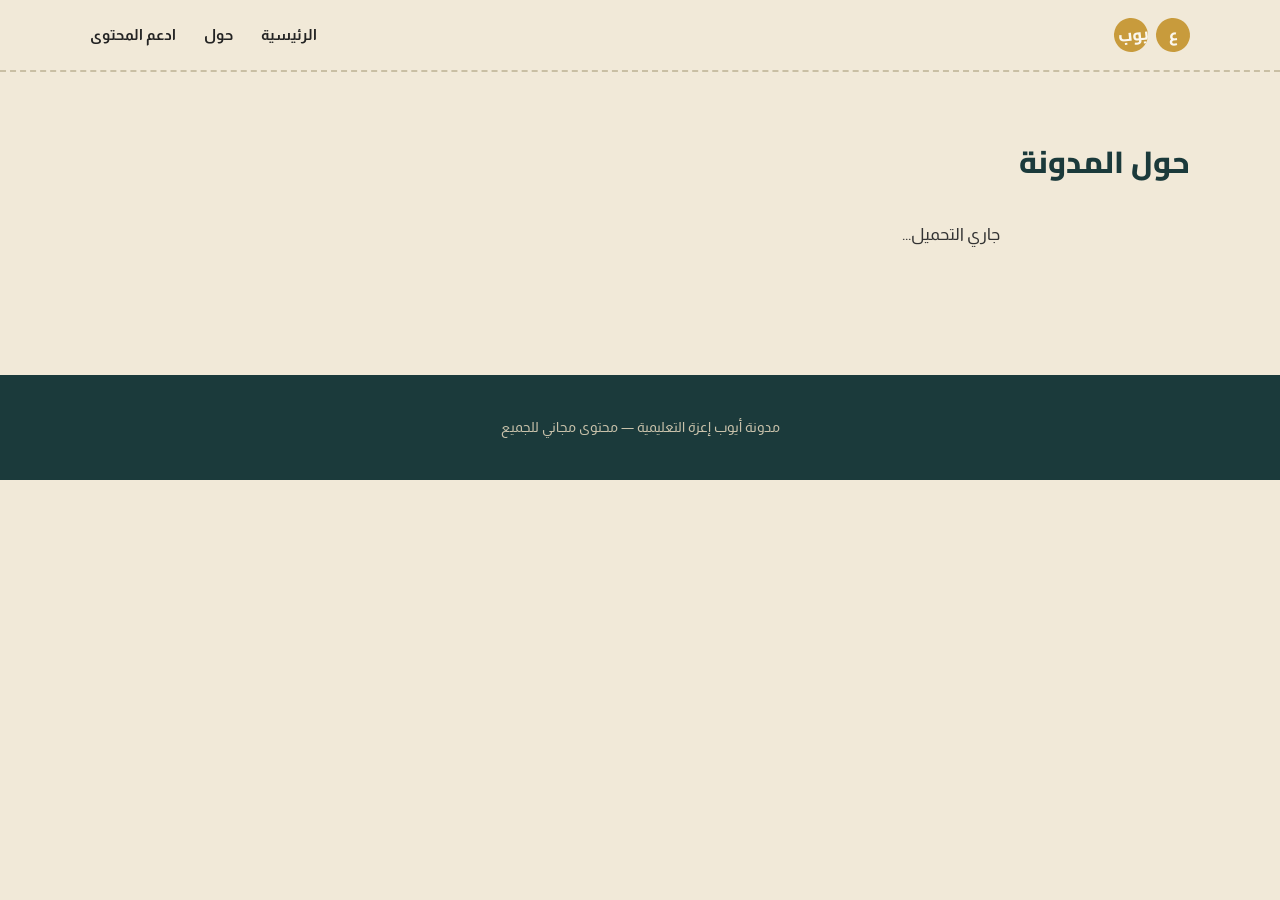
<file: about.html>
<!DOCTYPE html>
<html lang="ar" dir="rtl">
<head>
<meta charset="UTF-8">
<meta name="viewport" content="width=device-width, initial-scale=1.0">
<title>حول — مدونة أيوب إعزة</title>
<link rel="icon" href="data:image/svg+xml,%3Csvg xmlns=\x27http://www.w3.org/2000/svg\x27 viewBox=\x270 0 32 32\x27%3E%3Crect width=\x2732\x27 height=\x2732\x27 rx=\x277\x27 fill=\x27%231B3A3B\x27/%3E%3Ctext x=\x2716\x27 y=\x2722\x27 font-family=\x27Arial\x27 font-weight=\x27bold\x27 font-size=\x2716\x27 fill=\x27%23C89B3C\x27 text-anchor=\x27middle\x27%3E\xd8\xb9%3C/text%3E%3C/svg%3E">
<link rel="stylesheet" href="styles.css">
</head>
<body>

<header class="site-header">
  <nav class="container nav">
    <a href="index.html" class="logo"><span>ع</span> <span data-site-title>مدونة أيوب إعزة</span></a>
    <button class="nav-toggle" aria-label="فتح القائمة">☰</button>
    <ul class="nav-links">
      <li><a href="index.html">الرئيسية</a></li>
      <li><a href="about.html">حول</a></li>
      <li><a href="support.html">ادعم المحتوى</a></li>
    </ul>
  </nav>
</header>

<section class="section container reveal in-view">
  <div class="section-head">
    <h2>حول المدونة</h2>
  </div>
  <div class="about-body" data-about-text>
    <p>جاري التحميل...</p>
  </div>
</section>

<footer class="site-footer">
  <div class="container">
    <p data-footer-text>مدونة أيوب إعزة التعليمية — محتوى مجاني للجميع</p>
  </div>
</footer>

<script src="script.js"></script>
</body>
</html>
</file>
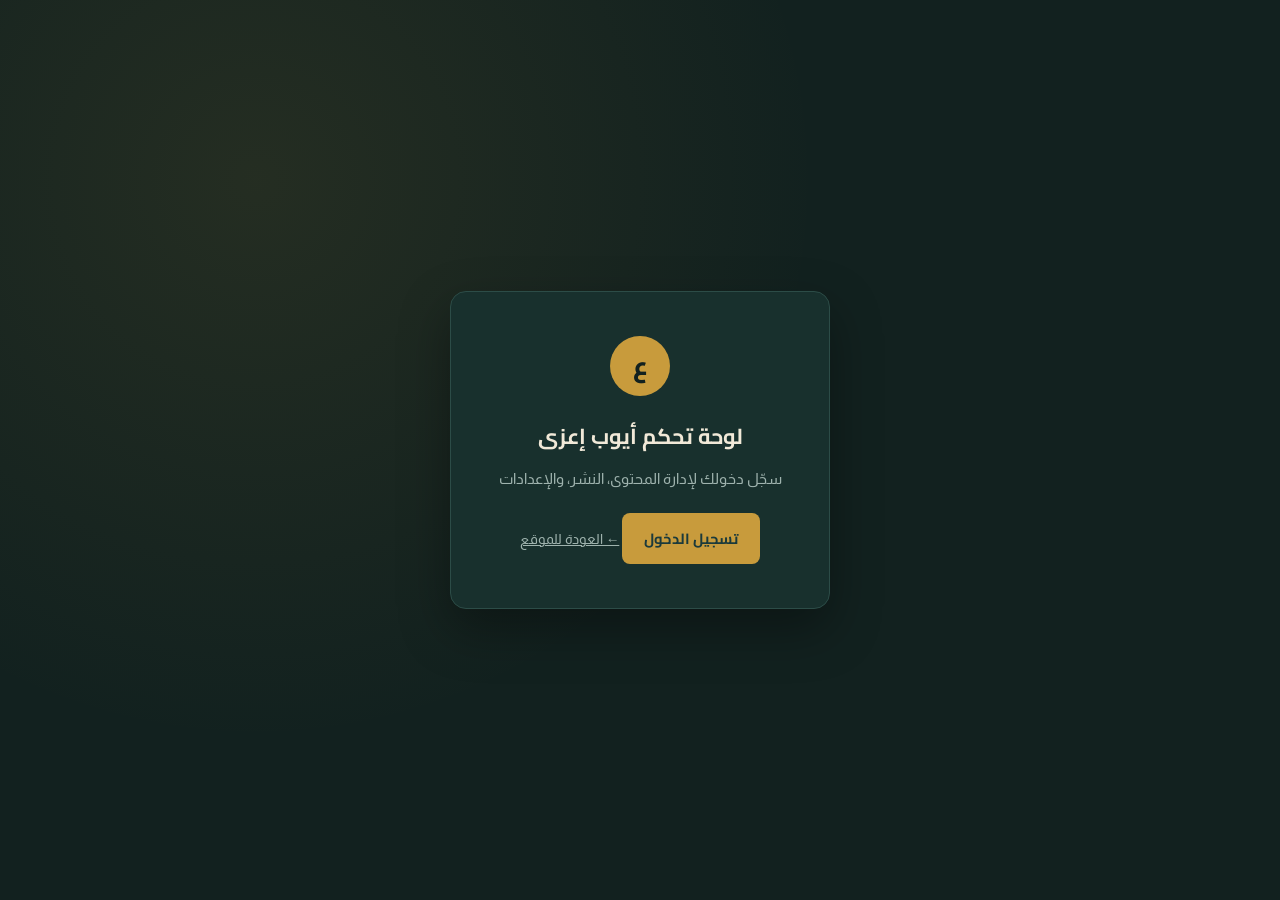
<file: dashboard.html>
<!DOCTYPE html>
<html lang="ar" dir="rtl">
<head>
<meta charset="UTF-8">
<meta name="viewport" content="width=device-width, initial-scale=1.0">
<title>لوحة التحكم — مدونة أيوب إعزى</title>
<meta name="robots" content="noindex">
<link rel="icon" href="data:image/svg+xml,%3Csvg xmlns='http://www.w3.org/2000/svg' viewBox='0 0 32 32'%3E%3Crect width='32' height='32' rx='7' fill='%231B3A3B'/%3E%3Ctext x='16' y='22' font-family='Arial' font-weight='bold' font-size='16' fill='%23C89B3C' text-anchor='middle'%3Eع%3C/text%3E%3C/svg%3E">
<link rel="stylesheet" href="dashboard.css">
</head>
<body class="dash-body">

<!-- ===== شاشة الدخول ===== -->
<div id="gate" class="gate">
  <div class="gate-card">
    <div class="gate-logo">ع</div>
    <h1>لوحة تحكم أيوب إعزى</h1>
    <p>سجّل دخولك لإدارة المحتوى، النشر، والإعدادات</p>
    <button id="gate-login-btn" class="btn-gold">تسجيل الدخول</button>
    <a href="index.html" class="gate-back">← العودة للموقع</a>
  </div>
</div>

<!-- ===== اللوحة الفعلية ===== -->
<div id="app" class="dash-app hidden">

  <aside class="dash-sidebar">
    <div class="dash-brand">
      <div class="dash-avatar" id="sidebar-avatar">ع</div>
      <div>
        <strong>أيوب إعزى</strong>
        <span>لوحة التحكم</span>
      </div>
    </div>
    <nav class="dash-nav">
      <a href="#overview" class="dash-nav-link active" data-target="overview">📊 نظرة عامة</a>
      <a href="#posts" class="dash-nav-link" data-target="posts">📝 المقالات</a>
      <a href="#settings" class="dash-nav-link" data-target="settings">⚙️ إعدادات الموقع</a>
      <a href="#support" class="dash-nav-link" data-target="support">💛 الدعم المالي</a>
      <a href="#branding" class="dash-nav-link" data-target="branding">🖼️ الشعار والصورة</a>
    </nav>
    <div class="dash-sidebar-footer">
      <a href="index.html" target="_blank" class="dash-ghost-btn">👁️ معاينة الموقع</a>
      <button id="logout-btn" class="dash-ghost-btn danger">تسجيل الخروج</button>
    </div>
  </aside>

  <main class="dash-main">
    <header class="dash-topbar">
      <div>
        <h2 id="topbar-title">نظرة عامة</h2>
        <p id="topbar-sub">مرحباً بك من جديد 👋</p>
      </div>
      <div id="save-status" class="save-status"></div>
    </header>

    <div id="loading" class="dash-loading">جاري تحميل بيانات الموقع...</div>

    <!-- نظرة عامة -->
    <section id="section-overview" class="dash-section">
      <div class="stats-grid" id="stats-grid"></div>

      <div class="panel">
        <div class="panel-head">
          <h3>أحدث المقالات</h3>
          <button class="btn-gold small" data-nav="posts">+ مقال جديد</button>
        </div>
        <div id="recent-posts-list" class="recent-list"></div>
      </div>
    </section>

    <!-- المقالات -->
    <section id="section-posts" class="dash-section hidden">
      <div class="panel-head">
        <h3>إدارة المقالات</h3>
        <button id="add-post-btn" class="btn-gold small">+ مقال جديد</button>
      </div>
      <div id="posts-editor-list"></div>
    </section>

    <!-- إعدادات الموقع -->
    <section id="section-settings" class="dash-section hidden">
      <div class="panel">
        <h3>معلومات الموقع العامة</h3>
        <div class="form-grid" id="settings-form"></div>
      </div>
      <button id="save-settings-btn" class="btn-gold">💾 حفظ إعدادات الموقع</button>
    </section>

    <!-- الدعم المالي -->
    <section id="section-support" class="dash-section hidden">
      <div class="panel">
        <h3>روابط الدعم المالي</h3>
        <p class="hint">تظهر هذه الروابط في صفحة "ادعم المحتوى" على الموقع مباشرة.</p>
        <div class="form-grid" id="support-form"></div>
      </div>
      <button id="save-support-btn" class="btn-gold">💾 حفظ روابط الدعم</button>
    </section>

    <!-- الشعار والصورة -->
    <section id="section-branding" class="dash-section hidden">
      <div class="panel">
        <h3>شعار الموقع / صورتك الشخصية</h3>
        <p class="hint">هذه الصورة تظهر في رأس الموقع بدل الحرف الافتراضي، وفي لوحة التحكم هذه أيضاً.</p>
        <div class="branding-row">
          <div class="branding-preview" id="branding-preview">ع</div>
          <div>
            <input type="file" id="logo-upload" accept="image/*">
            <button id="save-logo-btn" class="btn-gold small">💾 حفظ الصورة</button>
          </div>
        </div>
      </div>
    </section>

  </main>
</div>

<script src="https://identity.netlify.com/v1/netlify-identity-widget.js"></script>
<script src="dashboard.js"></script>
</body>
</html>
</file>
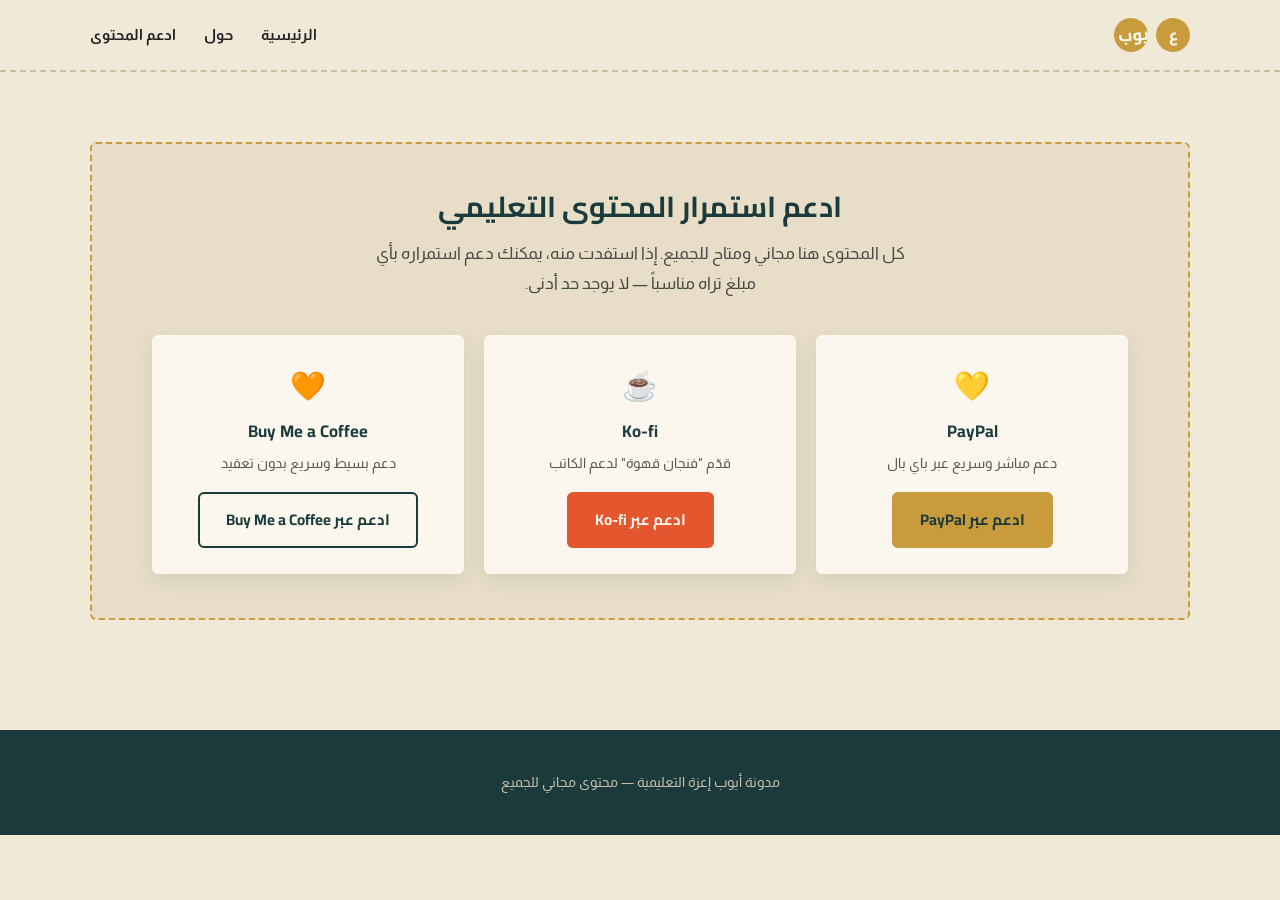
<file: support.html>
<!DOCTYPE html>
<html lang="ar" dir="rtl">
<head>
<meta charset="UTF-8">
<meta name="viewport" content="width=device-width, initial-scale=1.0">
<title>ادعم المحتوى — مدونة أيوب إعزة</title>
<link rel="icon" href="data:image/svg+xml,%3Csvg xmlns=\x27http://www.w3.org/2000/svg\x27 viewBox=\x270 0 32 32\x27%3E%3Crect width=\x2732\x27 height=\x2732\x27 rx=\x277\x27 fill=\x27%231B3A3B\x27/%3E%3Ctext x=\x2716\x27 y=\x2722\x27 font-family=\x27Arial\x27 font-weight=\x27bold\x27 font-size=\x2716\x27 fill=\x27%23C89B3C\x27 text-anchor=\x27middle\x27%3E\xd8\xb9%3C/text%3E%3C/svg%3E">
<link rel="stylesheet" href="styles.css">
</head>
<body>

<header class="site-header">
  <nav class="container nav">
    <a href="index.html" class="logo"><span>ع</span> <span data-site-title>مدونة أيوب إعزة</span></a>
    <button class="nav-toggle" aria-label="فتح القائمة">☰</button>
    <ul class="nav-links">
      <li><a href="index.html">الرئيسية</a></li>
      <li><a href="about.html">حول</a></li>
      <li><a href="support.html">ادعم المحتوى</a></li>
    </ul>
  </nav>
</header>

<section class="section container reveal in-view">
  <div class="support-hero">
    <h2>ادعم استمرار المحتوى التعليمي</h2>
    <p data-support-intro>كل المحتوى هنا مجاني ومتاح للجميع. إذا استفدت منه، يمكنك دعم استمراره بأي مبلغ تراه مناسباً — لا يوجد حد أدنى.</p>

    <div class="support-options">
      <div class="support-card">
        <div class="icon">💛</div>
        <h4>PayPal</h4>
        <p>دعم مباشر وسريع عبر باي بال</p>
        <a class="btn btn-primary" data-link="paypal" href="#" target="_blank" rel="noopener">ادعم عبر PayPal</a>
      </div>
      <div class="support-card">
        <div class="icon">☕</div>
        <h4>Ko-fi</h4>
        <p>قدّم "فنجان قهوة" لدعم الكاتب</p>
        <a class="btn btn-coral" data-link="kofi" href="#" target="_blank" rel="noopener">ادعم عبر Ko-fi</a>
      </div>
      <div class="support-card">
        <div class="icon">🧡</div>
        <h4>Buy Me a Coffee</h4>
        <p>دعم بسيط وسريع بدون تعقيد</p>
        <a class="btn btn-outline" style="border-color:var(--ink); color:var(--ink);" data-link="buymeacoffee" href="#" target="_blank" rel="noopener">ادعم عبر Buy Me a Coffee</a>
      </div>
    </div>
  </div>
</section>

<footer class="site-footer">
  <div class="container">
    <p data-footer-text>مدونة أيوب إعزة التعليمية — محتوى مجاني للجميع</p>
  </div>
</footer>

<script src="script.js"></script>
</body>
</html>
</file>
<file: styles.css>
/* ============================================
   مدونة أيوب إعزة — نظام التصميم
   فكرة التصميم: "دفتر ملاحظات تعليمي" — كل مقال بطاقة
   بها حواف مثقوبة كحلقات الدفتر، ووسم جانبي كأنه
   ملاحظة مكتوبة بخط اليد على هامش الصفحة.
   ============================================ */

@import url('https://fonts.googleapis.com/css2?family=Cairo:wght@400;600;700;800&family=Almarai:wght@300;400;700;800&family=IBM+Plex+Sans+Arabic:wght@400;500&display=swap');

:root{
  --ink:#1B3A3B;
  --ink-light:#28504F;
  --paper:#F1E9D8;
  --paper-alt:#E8DEC7;
  --cream:#FBF7EE;
  --gold:#C89B3C;
  --coral:#E4572E;
  --charcoal:#232323;
  --line:#c9bfa4;
  --radius:6px;
  --shadow: 0 6px 18px rgba(27,58,59,0.10);
}

*{box-sizing:border-box; margin:0; padding:0;}

html{scroll-behavior:smooth;}

body{
  background:var(--paper);
  color:var(--charcoal);
  font-family:'Almarai', 'IBM Plex Sans Arabic', sans-serif;
  direction:rtl;
  line-height:1.75;
  font-size:17px;
}

h1,h2,h3,h4{
  font-family:'Cairo', sans-serif;
  color:var(--ink);
  line-height:1.3;
}

a{color:inherit; text-decoration:none;}

img{max-width:100%; display:block;}

.container{
  max-width:1100px;
  margin:0 auto;
  padding:0 24px;
}

/* ===== شريط التنقل ===== */
.site-header{
  position:sticky; top:0; z-index:50;
  background:var(--paper);
  border-bottom:2px dashed var(--line);
  transition:box-shadow .25s ease, border-color .25s ease;
}
.site-header.scrolled{
  box-shadow:0 4px 16px rgba(27,58,59,0.10);
  border-bottom-color:var(--gold);
}
.nav{
  display:flex; align-items:center; justify-content:space-between;
  padding:18px 0;
}
.logo{
  font-family:'Cairo', sans-serif;
  font-weight:800;
  font-size:1.35rem;
  color:var(--ink);
  display:flex; align-items:center; gap:8px;
}
.logo span{
  background:var(--gold);
  color:var(--cream);
  width:34px; height:34px;
  border-radius:50%;
  display:flex; align-items:center; justify-content:center;
  font-size:1rem;
  transform:rotate(-6deg);
  overflow:hidden;
}
.nav-links{
  display:flex; gap:28px; list-style:none;
  font-weight:700; font-size:.95rem;
}
.nav-links a{
  position:relative; padding-bottom:4px;
}
.nav-links a::after{
  content:''; position:absolute; right:0; bottom:0; width:0; height:2px;
  background:var(--coral); transition:width .25s ease;
}
.nav-links a:hover::after{width:100%;}
.nav-toggle{display:none;}

/* ===== البطل ===== */
.hero{
  background:
    repeating-linear-gradient(var(--ink), var(--ink) 42px, rgba(255,255,255,0.035) 43px, var(--ink) 44px);
  color:var(--cream);
  padding:100px 0 60px;
  position:relative;
  overflow:hidden;
  border-bottom:6px solid var(--gold);
}
.hero::before{
  content:'';
  position:absolute; top:0; bottom:0; right:56px;
  width:2px;
  background:rgba(228,87,46,0.55);
}
.hero-grid{
  display:grid;
  grid-template-columns:1.15fr 0.85fr;
  gap:40px;
  align-items:center;
}
.hero-inner{max-width:640px;}
.hero-visual{
  position:relative;
  display:flex; align-items:center; justify-content:center;
}
.hero-visual svg{width:100%; max-width:320px; height:auto;}
.hero-stats{
  display:flex; gap:28px; margin-top:38px; flex-wrap:wrap;
  padding-top:24px; border-top:1px dashed rgba(255,255,255,0.25);
}
.hero-stats .stat b{
  display:block; font-family:'Cairo',sans-serif; font-weight:800;
  font-size:1.5rem; color:var(--gold);
}
.hero-stats .stat span{font-size:.8rem; color:#c9c2ab;}
@media(max-width:820px){
  .hero-grid{grid-template-columns:1fr;}
  .hero-visual{order:-1; margin-bottom:10px;}
  .hero-visual svg{max-width:200px;}
}
.hero .eyebrow{
  display:inline-block;
  background:var(--coral);
  color:var(--cream);
  font-family:'Cairo',sans-serif;
  font-weight:700;
  font-size:.8rem;
  padding:5px 14px;
  border-radius:999px;
  margin-bottom:20px;
  transform:rotate(-2deg);
}
.hero h1{
  color:var(--cream);
  font-size:clamp(2.1rem, 5vw, 3.2rem);
  font-weight:800;
  margin-bottom:18px;
}
.hero p{
  color:#D9D2BE;
  font-size:1.1rem;
  margin-bottom:32px;
  max-width:520px;
}
.btn{
  display:inline-flex; align-items:center; gap:8px;
  font-family:'Cairo',sans-serif;
  font-weight:700;
  padding:13px 26px;
  border-radius:var(--radius);
  border:2px solid transparent;
  cursor:pointer;
  font-size:.95rem;
  transition:transform .15s ease, background .2s ease;
}
.btn:hover{transform:translateY(-2px);}
.btn-primary{background:var(--gold); color:var(--ink);}
.btn-primary:hover{background:#dcae4c;}
.btn-outline{border-color:var(--cream); color:var(--cream); background:transparent;}
.btn-outline:hover{background:rgba(255,255,255,0.08);}
.btn-coral{background:var(--coral); color:var(--cream);}
.btn-coral:hover{background:#f16a41;}

/* ===== قسم عام ===== */
.section{padding:70px 0;}
.section-head{
  display:flex; align-items:flex-end; justify-content:space-between;
  margin-bottom:38px; flex-wrap:wrap; gap:12px;
}
.section-head h2{font-size:1.9rem; font-weight:800;}
.section-head .tag{
  font-family:'IBM Plex Sans Arabic', sans-serif;
  font-size:.85rem; color:var(--ink-light); font-weight:500;
  border-bottom:2px dashed var(--gold);
  padding-bottom:2px;
}

/* ===== شبكة المقالات ===== */
.posts-grid{
  display:grid;
  grid-template-columns:repeat(auto-fill, minmax(280px,1fr));
  gap:26px;
}
.post-card{
  background:var(--cream);
  border-radius:var(--radius);
  box-shadow:var(--shadow);
  position:relative;
  padding:26px 22px 22px;
  border-right:4px solid var(--ink);
  transition:transform .2s ease, box-shadow .2s ease;
  overflow:hidden;
}
.card-media{
  margin:-26px -22px 18px;
  height:150px;
  background-size:cover;
  background-position:center;
  position:relative;
}
.play-badge{
  position:absolute; top:50%; left:50%; transform:translate(-50%,-50%);
  width:46px; height:46px; border-radius:50%;
  background:rgba(27,58,59,0.75);
  color:var(--cream);
  display:flex; align-items:center; justify-content:center;
  font-size:1rem;
  border:2px solid var(--cream);
}
.fp-media{ position:relative; }
.post-card::before{
  content:''; position:absolute; top:18px; bottom:18px; right:-4px; width:0;
}
.post-card:hover{transform:translateY(-4px); box-shadow:0 12px 26px rgba(27,58,59,0.16);}
.post-tag{
  display:inline-block;
  font-family:'Cairo', sans-serif;
  font-size:.72rem; font-weight:700;
  background:var(--paper-alt);
  color:var(--ink);
  padding:4px 11px;
  border-radius:999px;
  transform:rotate(-2deg);
  margin-bottom:14px;
}
.post-card h3{font-size:1.2rem; margin-bottom:10px;}
.post-card p{color:#4a4a44; font-size:.93rem; margin-bottom:16px;}
.post-meta{
  display:flex; justify-content:space-between; align-items:center;
  font-size:.8rem; color:#8a8272;
  border-top:1px dashed var(--line);
  padding-top:12px;
  font-family:'IBM Plex Sans Arabic', sans-serif;
}
.post-meta .read{color:var(--coral); font-weight:700;}

.featured-post{
  display:grid;
  grid-template-columns:1fr 1fr;
  background:var(--cream);
  border-radius:10px;
  overflow:hidden;
  box-shadow:0 14px 34px rgba(27,58,59,0.14);
  margin-bottom:34px;
  border:2px solid var(--ink);
}
.featured-post .fp-media{
  background:var(--ink);
  background-image:
    radial-gradient(circle at 25% 25%, rgba(200,155,60,0.35), transparent 55%),
    repeating-linear-gradient(135deg, rgba(255,255,255,0.04) 0 2px, transparent 2px 22px);
  min-height:220px;
  display:flex; align-items:center; justify-content:center;
  position:relative;
}
.featured-post .fp-media .fp-mark{
  font-family:'Cairo',sans-serif; font-weight:800; font-size:3.4rem;
  color:rgba(251,247,238,0.14);
}
.featured-post .fp-content{padding:32px clamp(20px,4vw,40px);}
.featured-post .badge{
  display:inline-flex; align-items:center; gap:6px;
  font-family:'Cairo',sans-serif; font-weight:700; font-size:.75rem;
  background:var(--coral); color:var(--cream);
  padding:5px 13px; border-radius:999px; margin-bottom:16px;
}
.featured-post h3{font-size:1.55rem; margin-bottom:12px;}
.featured-post p{color:#4a4a44; margin-bottom:20px;}
@media(max-width:720px){
  .featured-post{grid-template-columns:1fr;}
  .featured-post .fp-media{min-height:140px;}
}

.empty-state{
  text-align:center; padding:50px 20px; color:#7c7462;
  border:2px dashed var(--line); border-radius:var(--radius);
  background:var(--cream);
}

/* ===== صفحة المقال ===== */
.post-page{padding:60px 0 90px;}
.post-header{max-width:720px; margin:0 auto 40px;}
.post-header .post-tag{margin-bottom:18px;}
.post-header h1{font-size:clamp(1.7rem,4vw,2.5rem); margin-bottom:14px;}
.post-header .post-meta{border:none; padding:0; justify-content:flex-start; gap:16px;}
.post-body{
  max-width:720px; margin:0 auto;
  background:var(--cream);
  padding:38px clamp(20px,5vw,52px);
  border-radius:var(--radius);
  box-shadow:var(--shadow);
  border-right:4px solid var(--gold);
}
.post-body h2{margin:32px 0 14px; font-size:1.4rem;}
.post-body h3{margin:24px 0 10px; font-size:1.15rem;}
.post-body p{margin-bottom:16px; color:#333;}
.post-body ul, .post-body ol{margin:0 0 16px 0; padding-right:22px;}
.post-body li{margin-bottom:6px;}
.post-body code{
  background:var(--paper-alt); padding:2px 6px; border-radius:4px;
  font-family:monospace; font-size:.9em;
}
.post-body pre{
  background:var(--ink); color:var(--cream); padding:16px; border-radius:6px;
  overflow-x:auto; margin-bottom:16px; direction:ltr; text-align:left;
}
.post-body blockquote{
  border-right:3px solid var(--coral); padding:8px 18px; color:#555;
  background:var(--paper-alt); border-radius:4px; margin-bottom:16px;
}
.back-link{
  display:inline-block; margin-bottom:24px; font-weight:700; color:var(--ink-light);
}
.back-link:hover{color:var(--coral);}

.post-cover{
  max-width:720px; margin:0 auto 24px;
  height:280px; border-radius:var(--radius);
  background-size:cover; background-position:center;
  box-shadow:var(--shadow);
}
.post-video{
  max-width:720px; margin:0 auto 24px;
  position:relative; padding-top:40.5%;
  border-radius:var(--radius); overflow:hidden; box-shadow:var(--shadow);
  background:var(--ink);
}
.post-video iframe{
  position:absolute; top:0; right:0; width:100%; height:100%; border:0;
}
@media(max-width:760px){
  .post-video{padding-top:56.25%;}
}

/* ===== قسم الدعم المالي ===== */
.support-hero{
  background:var(--paper-alt);
  border-radius:var(--radius);
  padding:44px clamp(20px,5vw,60px);
  text-align:center;
  border:2px dashed var(--gold);
}
.support-hero h2{font-size:1.8rem; margin-bottom:14px;}
.support-hero p{max-width:560px; margin:0 auto 30px; color:#4a4a44;}
.support-options{
  display:grid; grid-template-columns:repeat(auto-fit,minmax(220px,1fr));
  gap:20px; margin-top:36px;
}
.support-card{
  background:var(--cream); border-radius:var(--radius); padding:26px 20px;
  box-shadow:var(--shadow); text-align:center;
}
.support-card .icon{font-size:1.8rem; margin-bottom:10px;}
.support-card h4{margin-bottom:8px; font-size:1.05rem;}
.support-card p{font-size:.88rem; color:#5a5648; margin-bottom:16px;}

/* ===== حول ===== */
.about-body{max-width:720px; margin:0 auto;}
.about-body p{margin-bottom:16px; color:#333;}

/* ===== التذييل ===== */
.site-footer{
  background:var(--ink); color:#c9c2ab;
  padding:40px 0; margin-top:40px;
  text-align:center; font-size:.88rem;
}
.site-footer a{color:var(--gold); font-weight:700;}

/* ===== استجابة ===== */
@media(max-width:720px){
  .nav-links{
    position:fixed; inset:0 0 0 auto; right:0; top:0; height:100vh; width:72%;
    background:var(--ink); flex-direction:column; padding:100px 30px;
    transform:translateX(100%); transition:transform .3s ease;
  }
  .nav-links.open{transform:translateX(0);}
  .nav-links a{color:var(--cream);}
  .nav-toggle{
    display:block; background:none; border:none; font-size:1.5rem; color:var(--ink); cursor:pointer;
    z-index:60;
  }
  .hero{padding:60px 0 50px;}
  .section{padding:48px 0;}
}

/* حركة دخول بسيطة */
@media (prefers-reduced-motion: no-preference){
  .post-card{animation:fadeUp .5s ease both;}
  @keyframes fadeUp{
    from{opacity:0; transform:translateY(14px);}
    to{opacity:1; transform:translateY(0);}
  }
  .reveal{
    opacity:0; transform:translateY(22px);
    transition:opacity .6s ease, transform .6s ease;
  }
  .reveal.in-view{opacity:1; transform:translateY(0);}
}
@media (prefers-reduced-motion: reduce){
  .reveal{opacity:1; transform:none;}
}
:focus-visible{outline:3px solid var(--coral); outline-offset:2px;}h1,h2,h3,h4{
  font-family:'Cairo', sans-serif;
  color:var(--ink);
  line-height:1.3;
}

a{color:inherit; text-decoration:none;}

img{max-width:100%; display:block;}

.container{
  max-width:1100px;
  margin:0 auto;
  padding:0 24px;
}

/* ===== شريط التنقل ===== */
.site-header{
  position:sticky; top:0; z-index:50;
  background:var(--paper);
  border-bottom:2px dashed var(--line);
  transition:box-shadow .25s ease, border-color .25s ease;
}
.site-header.scrolled{
  box-shadow:0 4px 16px rgba(27,58,59,0.10);
  border-bottom-color:var(--gold);
}
.nav{
  display:flex; align-items:center; justify-content:space-between;
  padding:18px 0;
}
.logo{
  font-family:'Cairo', sans-serif;
  font-weight:800;
  font-size:1.35rem;
  color:var(--ink);
  display:flex; align-items:center; gap:8px;
}
.logo span{
  background:var(--gold);
  color:var(--cream);
  width:34px; height:34px;
  border-radius:50%;
  display:flex; align-items:center; justify-content:center;
  font-size:1rem;
  transform:rotate(-6deg);
}
.nav-links{
  display:flex; gap:28px; list-style:none;
  font-weight:700; font-size:.95rem;
}
.nav-links a{
  position:relative; padding-bottom:4px;
}
.nav-links a::after{
  content:''; position:absolute; right:0; bottom:0; width:0; height:2px;
  background:var(--coral); transition:width .25s ease;
}
.nav-links a:hover::after{width:100%;}
.nav-toggle{display:none;}

/* ===== البطل ===== */
.hero{
  background:
    repeating-linear-gradient(var(--ink), var(--ink) 42px, rgba(255,255,255,0.035) 43px, var(--ink) 44px);
  color:var(--cream);
  padding:100px 0 60px;
  position:relative;
  overflow:hidden;
  border-bottom:6px solid var(--gold);
}
.hero::before{
  content:'';
  position:absolute; top:0; bottom:0; right:56px;
  width:2px;
  background:rgba(228,87,46,0.55);
}
.hero-grid{
  display:grid;
  grid-template-columns:1.15fr 0.85fr;
  gap:40px;
  align-items:center;
}
.hero-inner{max-width:640px;}
.hero-visual{
  position:relative;
  display:flex; align-items:center; justify-content:center;
}
.hero-visual svg{width:100%; max-width:320px; height:auto;}
.hero-stats{
  display:flex; gap:28px; margin-top:38px; flex-wrap:wrap;
  padding-top:24px; border-top:1px dashed rgba(255,255,255,0.25);
}
.hero-stats .stat b{
  display:block; font-family:'Cairo',sans-serif; font-weight:800;
  font-size:1.5rem; color:var(--gold);
}
.hero-stats .stat span{font-size:.8rem; color:#c9c2ab;}
@media(max-width:820px){
  .hero-grid{grid-template-columns:1fr;}
  .hero-visual{order:-1; margin-bottom:10px;}
  .hero-visual svg{max-width:200px;}
}
.hero .eyebrow{
  display:inline-block;
  background:var(--coral);
  color:var(--cream);
  font-family:'Cairo',sans-serif;
  font-weight:700;
  font-size:.8rem;
  padding:5px 14px;
  border-radius:999px;
  margin-bottom:20px;
  transform:rotate(-2deg);
}
.hero h1{
  color:var(--cream);
  font-size:clamp(2.1rem, 5vw, 3.2rem);
  font-weight:800;
  margin-bottom:18px;
}
.hero p{
  color:#D9D2BE;
  font-size:1.1rem;
  margin-bottom:32px;
  max-width:520px;
}
.btn{
  display:inline-flex; align-items:center; gap:8px;
  font-family:'Cairo',sans-serif;
  font-weight:700;
  padding:13px 26px;
  border-radius:var(--radius);
  border:2px solid transparent;
  cursor:pointer;
  font-size:.95rem;
  transition:transform .15s ease, background .2s ease;
}
.btn:hover{transform:translateY(-2px);}
.btn-primary{background:var(--gold); color:var(--ink);}
.btn-primary:hover{background:#dcae4c;}
.btn-outline{border-color:var(--cream); color:var(--cream); background:transparent;}
.btn-outline:hover{background:rgba(255,255,255,0.08);}
.btn-coral{background:var(--coral); color:var(--cream);}
.btn-coral:hover{background:#f16a41;}

/* ===== قسم عام ===== */
.section{padding:70px 0;}
.section-head{
  display:flex; align-items:flex-end; justify-content:space-between;
  margin-bottom:38px; flex-wrap:wrap; gap:12px;
}
.section-head h2{font-size:1.9rem; font-weight:800;}
.section-head .tag{
  font-family:'IBM Plex Sans Arabic', sans-serif;
  font-size:.85rem; color:var(--ink-light); font-weight:500;
  border-bottom:2px dashed var(--gold);
  padding-bottom:2px;
}

/* ===== شبكة المقالات ===== */
.posts-grid{
  display:grid;
  grid-template-columns:repeat(auto-fill, minmax(280px,1fr));
  gap:26px;
}
.post-card{
  background:var(--cream);
  border-radius:var(--radius);
  box-shadow:var(--shadow);
  position:relative;
  padding:26px 22px 22px;
  border-right:4px solid var(--ink);
  transition:transform .2s ease, box-shadow .2s ease;
}
.post-card::before{
  /* ثقوب دفتر */
  content:''; position:absolute; top:18px; bottom:18px; right:-4px; width:0;
}
.post-card:hover{transform:translateY(-4px); box-shadow:0 12px 26px rgba(27,58,59,0.16);}
.post-tag{
  display:inline-block;
  font-family:'Cairo', sans-serif;
  font-size:.72rem; font-weight:700;
  background:var(--paper-alt);
  color:var(--ink);
  padding:4px 11px;
  border-radius:999px;
  transform:rotate(-2deg);
  margin-bottom:14px;
}
.post-card h3{font-size:1.2rem; margin-bottom:10px;}
.post-card p{color:#4a4a44; font-size:.93rem; margin-bottom:16px;}
.post-meta{
  display:flex; justify-content:space-between; align-items:center;
  font-size:.8rem; color:#8a8272;
  border-top:1px dashed var(--line);
  padding-top:12px;
  font-family:'IBM Plex Sans Arabic', sans-serif;
}
.post-meta .read{color:var(--coral); font-weight:700;}

.featured-post{
  display:grid;
  grid-template-columns:1fr 1fr;
  background:var(--cream);
  border-radius:10px;
  overflow:hidden;
  box-shadow:0 14px 34px rgba(27,58,59,0.14);
  margin-bottom:34px;
  border:2px solid var(--ink);
}
.featured-post .fp-media{
  background:var(--ink);
  background-image:
    radial-gradient(circle at 25% 25%, rgba(200,155,60,0.35), transparent 55%),
    repeating-linear-gradient(135deg, rgba(255,255,255,0.04) 0 2px, transparent 2px 22px);
  min-height:220px;
  display:flex; align-items:center; justify-content:center;
  position:relative;
}
.featured-post .fp-media .fp-mark{
  font-family:'Cairo',sans-serif; font-weight:800; font-size:3.4rem;
  color:rgba(251,247,238,0.14);
}
.featured-post .fp-content{padding:32px clamp(20px,4vw,40px);}
.featured-post .badge{
  display:inline-flex; align-items:center; gap:6px;
  font-family:'Cairo',sans-serif; font-weight:700; font-size:.75rem;
  background:var(--coral); color:var(--cream);
  padding:5px 13px; border-radius:999px; margin-bottom:16px;
}
.featured-post h3{font-size:1.55rem; margin-bottom:12px;}
.featured-post p{color:#4a4a44; margin-bottom:20px;}
@media(max-width:720px){
  .featured-post{grid-template-columns:1fr;}
  .featured-post .fp-media{min-height:140px;}
}

.empty-state{
  text-align:center; padding:50px 20px; color:#7c7462;
  border:2px dashed var(--line); border-radius:var(--radius);
  background:var(--cream);
}

/* ===== صفحة المقال ===== */
.post-page{padding:60px 0 90px;}
.post-header{max-width:720px; margin:0 auto 40px;}
.post-header .post-tag{margin-bottom:18px;}
.post-header h1{font-size:clamp(1.7rem,4vw,2.5rem); margin-bottom:14px;}
.post-header .post-meta{border:none; padding:0; justify-content:flex-start; gap:16px;}
.post-body{
  max-width:720px; margin:0 auto;
  background:var(--cream);
  padding:38px clamp(20px,5vw,52px);
  border-radius:var(--radius);
  box-shadow:var(--shadow);
  border-right:4px solid var(--gold);
}
.post-body h2{margin:32px 0 14px; font-size:1.4rem;}
.post-body h3{margin:24px 0 10px; font-size:1.15rem;}
.post-body p{margin-bottom:16px; color:#333;}
.post-body ul, .post-body ol{margin:0 0 16px 0; padding-right:22px;}
.post-body li{margin-bottom:6px;}
.post-body code{
  background:var(--paper-alt); padding:2px 6px; border-radius:4px;
  font-family:monospace; font-size:.9em;
}
.post-body pre{
  background:var(--ink); color:var(--cream); padding:16px; border-radius:6px;
  overflow-x:auto; margin-bottom:16px; direction:ltr; text-align:left;
}
.post-body blockquote{
  border-right:3px solid var(--coral); padding:8px 18px; color:#555;
  background:var(--paper-alt); border-radius:4px; margin-bottom:16px;
}
.back-link{
  display:inline-block; margin-bottom:24px; font-weight:700; color:var(--ink-light);
}
.back-link:hover{color:var(--coral);}

/* ===== قسم الدعم المالي ===== */
.support-hero{
  background:var(--paper-alt);
  border-radius:var(--radius);
  padding:44px clamp(20px,5vw,60px);
  text-align:center;
  border:2px dashed var(--gold);
}
.support-hero h2{font-size:1.8rem; margin-bottom:14px;}
.support-hero p{max-width:560px; margin:0 auto 30px; color:#4a4a44;}
.support-options{
  display:grid; grid-template-columns:repeat(auto-fit,minmax(220px,1fr));
  gap:20px; margin-top:36px;
}
.support-card{
  background:var(--cream); border-radius:var(--radius); padding:26px 20px;
  box-shadow:var(--shadow); text-align:center;
}
.support-card .icon{font-size:1.8rem; margin-bottom:10px;}
.support-card h4{margin-bottom:8px; font-size:1.05rem;}
.support-card p{font-size:.88rem; color:#5a5648; margin-bottom:16px;}

/* ===== حول ===== */
.about-body{max-width:720px; margin:0 auto;}
.about-body p{margin-bottom:16px; color:#333;}

/* ===== التذييل ===== */
.site-footer{
  background:var(--ink); color:#c9c2ab;
  padding:40px 0; margin-top:40px;
  text-align:center; font-size:.88rem;
}
.site-footer a{color:var(--gold); font-weight:700;}

/* ===== استجابة ===== */
@media(max-width:720px){
  .nav-links{
    position:fixed; inset:0 0 0 auto; right:0; top:0; height:100vh; width:72%;
    background:var(--ink); flex-direction:column; padding:100px 30px;
    transform:translateX(100%); transition:transform .3s ease;
  }
  .nav-links.open{transform:translateX(0);}
  .nav-links a{color:var(--cream);}
  .nav-toggle{
    display:block; background:none; border:none; font-size:1.5rem; color:var(--ink); cursor:pointer;
    z-index:60;
  }
  .hero{padding:60px 0 50px;}
  .section{padding:48px 0;}
}

/* حركة دخول بسيطة */
@media (prefers-reduced-motion: no-preference){
  .post-card{animation:fadeUp .5s ease both;}
  @keyframes fadeUp{
    from{opacity:0; transform:translateY(14px);}
    to{opacity:1; transform:translateY(0);}
  }
  .reveal{
    opacity:0; transform:translateY(22px);
    transition:opacity .6s ease, transform .6s ease;
  }
  .reveal.in-view{opacity:1; transform:translateY(0);}
}
@media (prefers-reduced-motion: reduce){
  .reveal{opacity:1; transform:none;}
}
:focus-visible{outline:3px solid var(--coral); outline-offset:2px;}
</file>
<file: dashboard.css>
@import url('https://fonts.googleapis.com/css2?family=Cairo:wght@400;600;700;800&family=Almarai:wght@300;400;700;800&display=swap');

:root{
  --d-bg:#12211F;
  --d-surface:#18302D;
  --d-surface-2:#1F3B37;
  --d-border:#2C4C47;
  --d-ink:#F1E9D8;
  --d-muted:#9FB3AE;
  --d-gold:#C89B3C;
  --d-gold-light:#E0BC66;
  --d-coral:#E4572E;
  --d-radius:10px;
}

*{box-sizing:border-box;}
.dash-body{
  margin:0;
  background:var(--d-bg);
  color:var(--d-ink);
  font-family:'Almarai','IBM Plex Sans Arabic',sans-serif;
  direction:rtl;
  min-height:100vh;
}
h1,h2,h3{font-family:'Cairo',sans-serif;}
.hidden{display:none !important;}
button{font-family:inherit; cursor:pointer;}
input, textarea{font-family:inherit;}

/* ===== شاشة الدخول ===== */
.gate{
  min-height:100vh; display:flex; align-items:center; justify-content:center;
  background:
    radial-gradient(circle at 20% 20%, rgba(200,155,60,0.10), transparent 45%),
    var(--d-bg);
  padding:24px;
}
.gate-card{
  background:var(--d-surface);
  border:1px solid var(--d-border);
  border-radius:16px;
  padding:44px 34px;
  text-align:center;
  max-width:380px;
  width:100%;
  box-shadow:0 20px 50px rgba(0,0,0,0.35);
}
.gate-logo{
  width:60px; height:60px; border-radius:50%;
  background:var(--d-gold); color:var(--d-bg);
  display:flex; align-items:center; justify-content:center;
  font-family:'Cairo',sans-serif; font-weight:800; font-size:1.6rem;
  margin:0 auto 20px;
}
.gate-card h1{font-size:1.35rem; margin-bottom:10px;}
.gate-card p{color:var(--d-muted); font-size:.92rem; margin-bottom:26px;}
.gate-back{display:inline-block; margin-top:18px; color:var(--d-muted); font-size:.85rem;}
.gate-back:hover{color:var(--d-gold-light);}

/* ===== أزرار ===== */
.btn-gold{
  background:var(--d-gold); color:#1B3A3B; border:none;
  font-family:'Cairo',sans-serif; font-weight:700;
  padding:12px 22px; border-radius:8px; font-size:.92rem;
  transition:background .2s ease, transform .15s ease;
}
.btn-gold:hover{background:var(--d-gold-light); transform:translateY(-1px);}
.btn-gold.small{padding:8px 16px; font-size:.82rem;}
.dash-ghost-btn{
  display:block; width:100%; text-align:center;
  background:transparent; border:1px solid var(--d-border); color:var(--d-ink);
  padding:10px; border-radius:8px; font-size:.85rem; margin-bottom:8px;
  font-family:'Cairo',sans-serif; font-weight:600;
}
.dash-ghost-btn:hover{border-color:var(--d-gold); color:var(--d-gold-light);}
.dash-ghost-btn.danger:hover{border-color:var(--d-coral); color:var(--d-coral);}

/* ===== الهيكل العام ===== */
.dash-app{display:flex; min-height:100vh;}
.dash-sidebar{
  width:250px; flex:none;
  background:var(--d-surface);
  border-left:1px solid var(--d-border);
  padding:24px 18px;
  display:flex; flex-direction:column;
  position:sticky; top:0; height:100vh;
}
.dash-brand{
  display:flex; align-items:center; gap:12px;
  padding-bottom:22px; margin-bottom:18px;
  border-bottom:1px dashed var(--d-border);
}
.dash-avatar{
  width:42px; height:42px; border-radius:50%;
  background:var(--d-gold); color:var(--d-bg);
  display:flex; align-items:center; justify-content:center;
  font-family:'Cairo',sans-serif; font-weight:800;
  overflow:hidden; flex:none;
}
.dash-avatar img{width:100%; height:100%; object-fit:cover;}
.dash-brand strong{display:block; font-family:'Cairo',sans-serif; font-size:.95rem;}
.dash-brand span{font-size:.75rem; color:var(--d-muted);}

.dash-nav{display:flex; flex-direction:column; gap:4px; flex:1;}
.dash-nav-link{
  display:block; padding:11px 14px; border-radius:8px;
  color:var(--d-muted); font-size:.9rem; font-weight:700;
  font-family:'Cairo',sans-serif;
  transition:background .15s ease, color .15s ease;
}
.dash-nav-link:hover{background:var(--d-surface-2); color:var(--d-ink);}
.dash-nav-link.active{background:var(--d-gold); color:var(--d-bg);}

.dash-sidebar-footer{margin-top:auto; padding-top:14px;}

.dash-main{flex:1; padding:30px clamp(16px,4vw,44px); max-width:1100px;}
.dash-topbar{
  display:flex; align-items:flex-start; justify-content:space-between;
  margin-bottom:28px; flex-wrap:wrap; gap:10px;
}
.dash-topbar h2{font-size:1.5rem; margin:0 0 4px;}
.dash-topbar p{margin:0; color:var(--d-muted); font-size:.9rem;}
.save-status{font-size:.85rem; font-weight:700; min-height:1.2em;}
.save-status.ok{color:#6FCF97;}
.save-status.err{color:var(--d-coral);}
.save-status.busy{color:var(--d-gold-light);}

.dash-loading{
  padding:40px; text-align:center; color:var(--d-muted);
}

.dash-section{}

/* ===== الإحصائيات ===== */
.stats-grid{
  display:grid; grid-template-columns:repeat(auto-fit,minmax(160px,1fr));
  gap:16px; margin-bottom:28px;
}
.stat-card{
  background:var(--d-surface); border:1px solid var(--d-border);
  border-radius:var(--d-radius); padding:20px;
}
.stat-card b{
  display:block; font-family:'Cairo',sans-serif; font-weight:800;
  font-size:1.8rem; color:var(--d-gold-light); margin-bottom:4px;
}
.stat-card span{font-size:.82rem; color:var(--d-muted);}

.panel{
  background:var(--d-surface); border:1px solid var(--d-border);
  border-radius:var(--d-radius); padding:22px; margin-bottom:22px;
}
.panel-head{
  display:flex; align-items:center; justify-content:space-between;
  margin-bottom:16px;
}
.panel-head h3{margin:0; font-size:1.05rem;}
.hint{color:var(--d-muted); font-size:.85rem; margin-bottom:16px;}

.recent-list{display:flex; flex-direction:column; gap:10px;}
.recent-item{
  display:flex; align-items:center; justify-content:space-between;
  background:var(--d-surface-2); border-radius:8px; padding:12px 16px;
  gap:10px; flex-wrap:wrap;
}
.recent-item .ri-title{font-weight:700; font-size:.92rem;}
.recent-item .ri-meta{font-size:.78rem; color:var(--d-muted);}

/* ===== النماذج ===== */
.form-grid{display:grid; gap:16px;}
.field{display:flex; flex-direction:column; gap:6px;}
.field label{font-size:.85rem; font-weight:700; color:var(--d-muted);}
.field input, .field textarea{
  background:var(--d-bg); border:1px solid var(--d-border); color:var(--d-ink);
  padding:11px 13px; border-radius:8px; font-size:.92rem;
  resize:vertical;
}
.field input:focus, .field textarea:focus{outline:2px solid var(--d-gold); border-color:var(--d-gold);}
.field textarea{min-height:90px;}

/* ===== بطاقة تعديل مقال ===== */
.post-card{
  background:var(--d-surface); border:1px solid var(--d-border);
  border-radius:var(--d-radius); padding:20px; margin-bottom:18px;
}
.post-card-head{
  display:flex; align-items:center; justify-content:space-between;
  cursor:pointer; gap:10px;
}
.post-card-head h4{margin:0; font-size:.98rem; font-family:'Cairo',sans-serif;}
.post-card-head .ph-meta{font-size:.78rem; color:var(--d-muted);}
.post-card-body{margin-top:16px; display:none;}
.post-card.open .post-card-body{display:block;}
.post-card-actions{
  display:flex; gap:10px; margin-top:14px; flex-wrap:wrap;
}
.btn-outline-sm{
  background:transparent; border:1px solid var(--d-border); color:var(--d-ink);
  padding:8px 14px; border-radius:7px; font-size:.82rem; font-weight:700;
  font-family:'Cairo',sans-serif;
}
.btn-outline-sm:hover{border-color:var(--d-gold); color:var(--d-gold-light);}
.btn-outline-sm.danger:hover{border-color:var(--d-coral); color:var(--d-coral);}
.cover-preview{
  width:100%; height:120px; border-radius:8px; background-size:cover; background-position:center;
  background-color:var(--d-surface-2); margin-bottom:10px;
  display:flex; align-items:center; justify-content:center; color:var(--d-muted); font-size:.8rem;
}

/* ===== الشعار ===== */
.branding-row{display:flex; align-items:center; gap:22px; flex-wrap:wrap;}
.branding-preview{
  width:80px; height:80px; border-radius:50%;
  background:var(--d-gold); color:var(--d-bg);
  display:flex; align-items:center; justify-content:center;
  font-family:'Cairo',sans-serif; font-weight:800; font-size:2rem;
  overflow:hidden; flex:none; border:3px solid var(--d-border);
}
.branding-preview img{width:100%; height:100%; object-fit:cover;}
#logo-upload{
  display:block; margin-bottom:12px; color:var(--d-muted); font-size:.85rem;
}

/* ===== استجابة ===== */
@media(max-width:820px){
  .dash-app{flex-direction:column;}
  .dash-sidebar{
    width:100%; height:auto; position:relative; flex-direction:row;
    align-items:center; flex-wrap:wrap; padding:14px 16px;
  }
  .dash-brand{border:none; padding:0; margin:0; flex:1;}
  .dash-nav{flex-direction:row; flex-wrap:wrap; flex:none; width:100%; margin-top:12px;}
  .dash-nav-link{padding:8px 12px; font-size:.82rem;}
  .dash-sidebar-footer{width:100%; margin-top:12px; display:flex; gap:8px;}
  .dash-ghost-btn{margin-bottom:0;}
  .dash-main{padding:20px 16px;}
}
</file>
